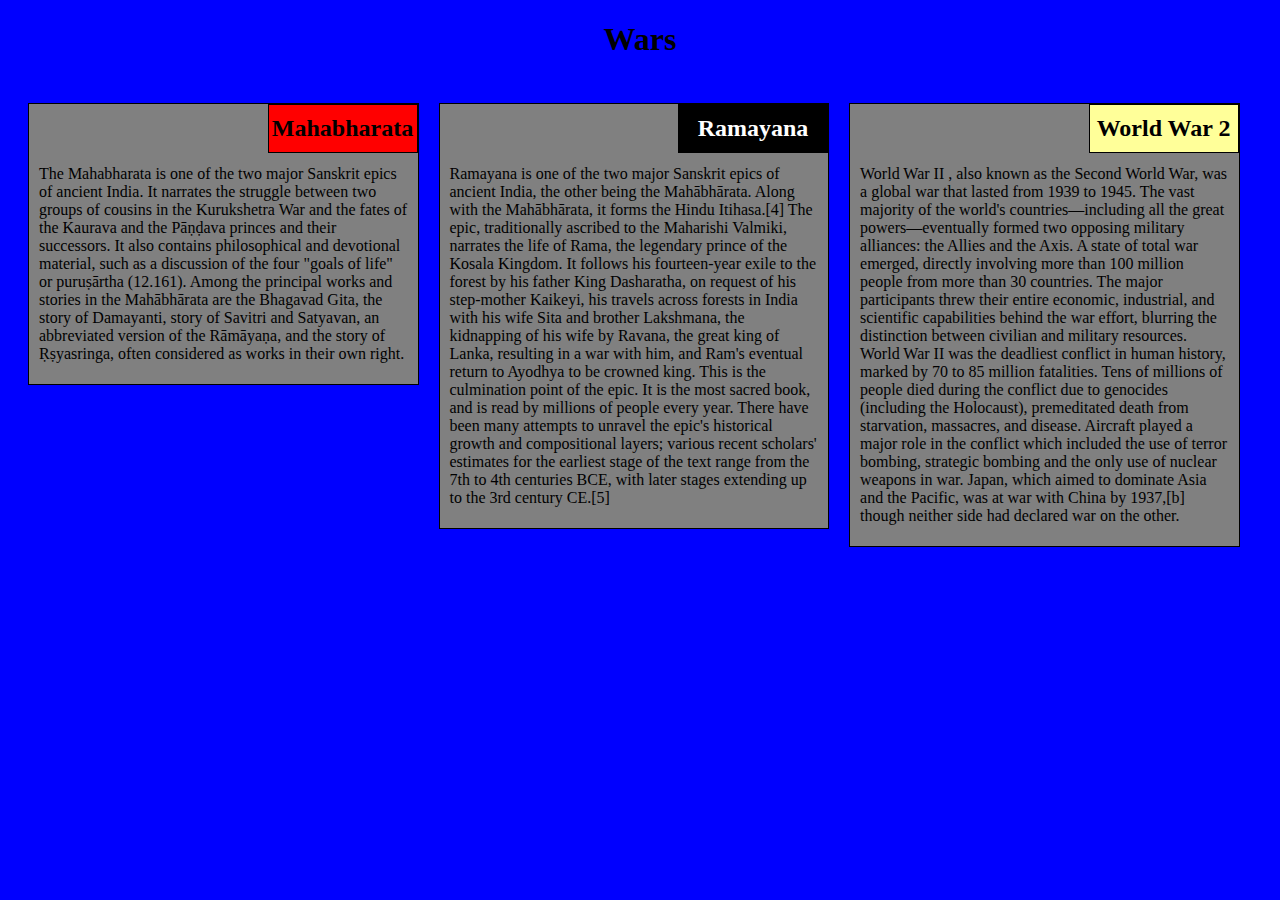
<file: module2/index.html>
<!doctype html>
<html>
  <head>
    <meta charset='utf-8'>
    <meta name='viewport' content='width=device-width, initial-scale=1'>
    <title>Module 2 Assignment</title>
    <link rel='stylesheet' type='text/css' href='css/style.css'>
  </head>
  <body style="background-color:blue;">
    <h1>Wars</h1>
    <div class='row'>
      <div class='col-lg-4 col-md-6 col-sm-12'>
        <div class='section'>
          <h2 id='mahabharat' class='title'>Mahabharata</h2>
          <p class='description'>
            The Mahabharata is one of the two major Sanskrit epics of ancient India. It narrates the struggle between two groups of cousins in the Kurukshetra War and the fates of the Kaurava and the Pāṇḍava princes and their successors.

It also contains philosophical and devotional material, such as a discussion of the four "goals of life" or puruṣārtha (12.161). Among the principal works and stories in the Mahābhārata are the Bhagavad Gita, the story of Damayanti, story of Savitri and Satyavan, an abbreviated version of the Rāmāyaṇa, and the story of Ṛṣyasringa, often considered as works in their own right.
          </p>
        </div>
      </div>
      <div class='col-lg-4 col-md-6 col-sm-12'>
        <div class='section'>
          <h2 id='ramayan' class='title'>Ramayana</h2>
          <p class='description'>
            Ramayana is one of the two major Sanskrit epics of ancient India, the other being the Mahābhārata. Along with the Mahābhārata, it forms the Hindu Itihasa.[4]

            The epic, traditionally ascribed to the Maharishi Valmiki, narrates the life of Rama, the legendary prince of the Kosala Kingdom. It follows his fourteen-year exile to the forest by his father King Dasharatha, on request of his step-mother Kaikeyi, his travels across forests in India with his wife Sita and brother Lakshmana, the kidnapping of his wife by Ravana, the great king of Lanka, resulting in a war with him, and Ram's eventual return to Ayodhya to be crowned king. This is the culmination point of the epic. It is the most sacred book, and is read by millions of people every year.
            
            There have been many attempts to unravel the epic's historical growth and compositional layers; various recent scholars' estimates for the earliest stage of the text range from the 7th to 4th centuries BCE, with later stages extending up to the 3rd century CE.[5]
          </p>
        </div>
      </div>
      <div class='col-lg-4 col-md-12 col-sm-12'>
        <div class='section'>
          <h2 id='worldwar' class='title'>World War 2</h2>
          <p class='description'>
            World War II , also known as the Second World War, was a global war that lasted from 1939 to 1945. The vast majority of the world's countries—including all the great powers—eventually formed two opposing military alliances: the Allies and the Axis. A state of total war emerged, directly involving more than 100 million people from more than 30 countries. The major participants threw their entire economic, industrial, and scientific capabilities behind the war effort, blurring the distinction between civilian and military resources. World War II was the deadliest conflict in human history, marked by 70 to 85 million fatalities. Tens of millions of people died during the conflict due to genocides (including the Holocaust), premeditated death from starvation, massacres, and disease. Aircraft played a major role in the conflict which included the use of terror bombing, strategic bombing and the only use of nuclear weapons in war.

            Japan, which aimed to dominate Asia and the Pacific, was at war with China by 1937,[b] though neither side had declared war on the other.
          </p>
        </div>
      </div>
  </body>
</html>
</file>
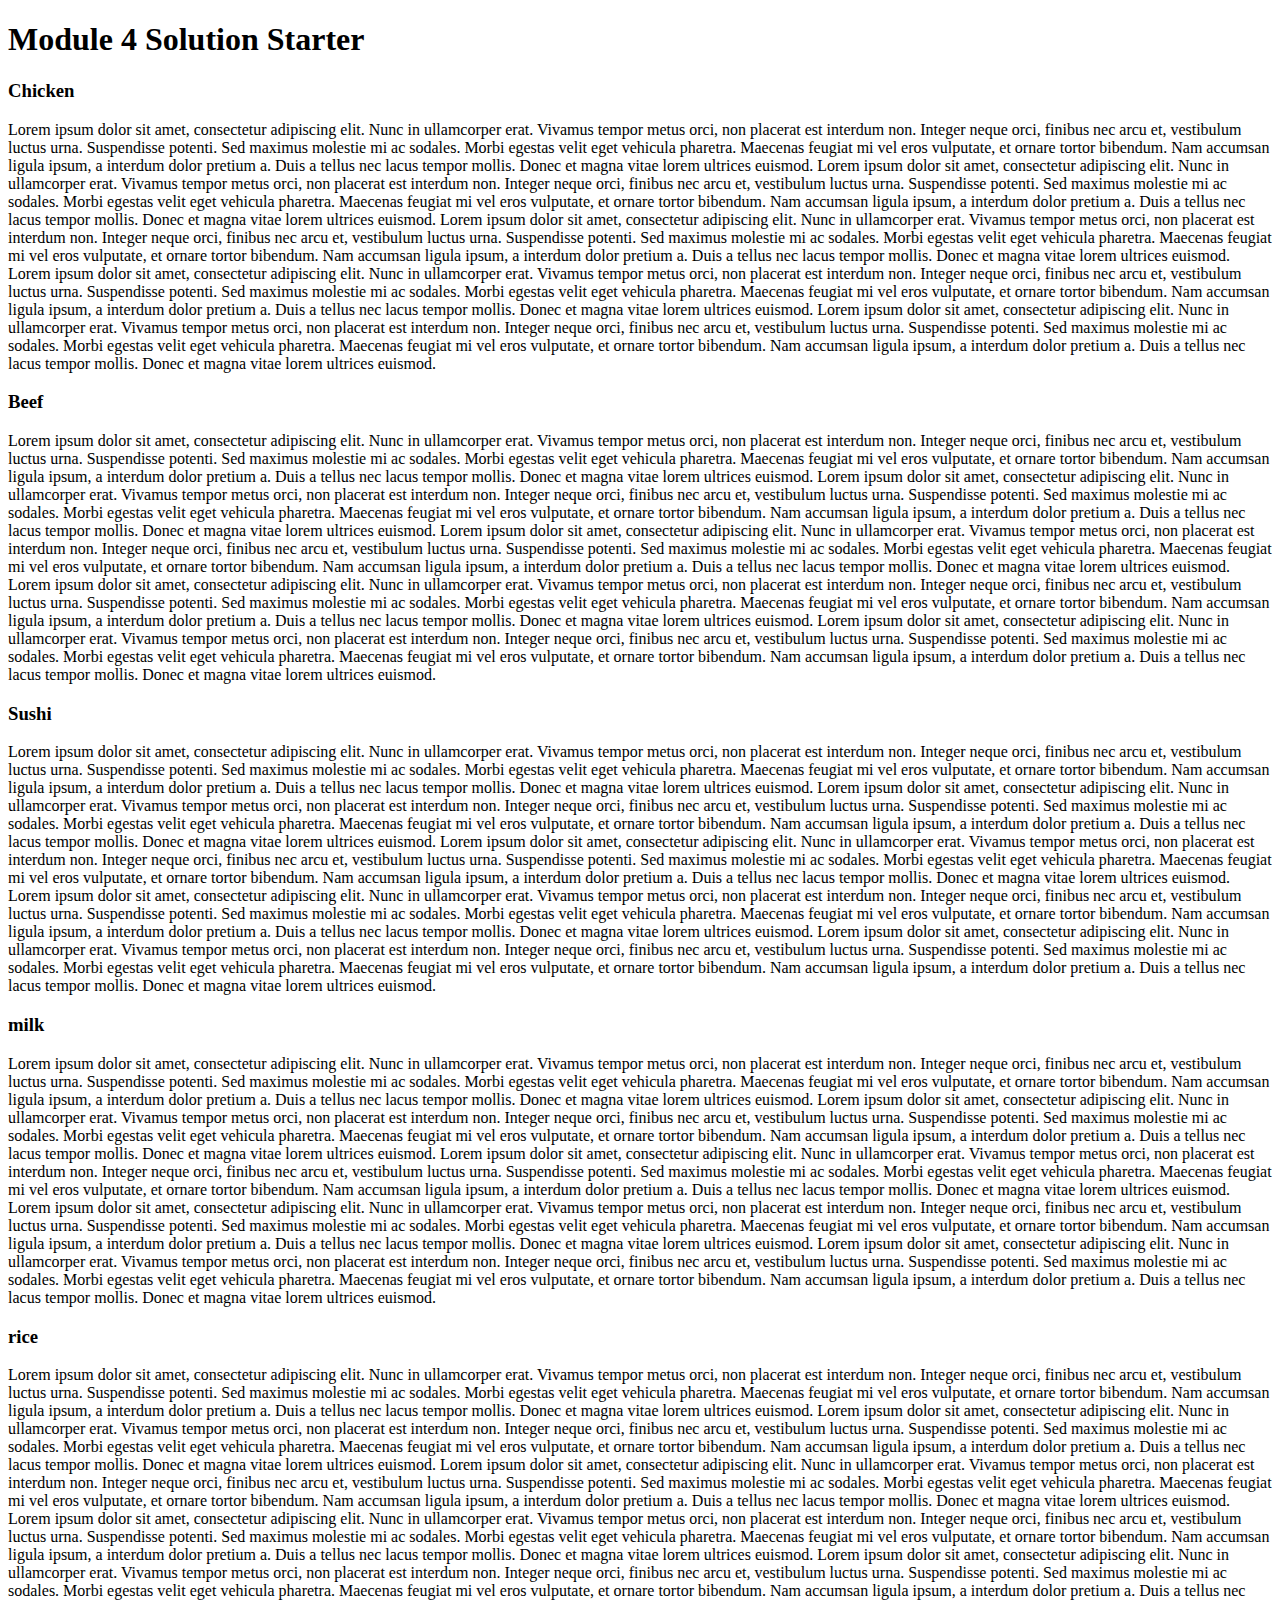
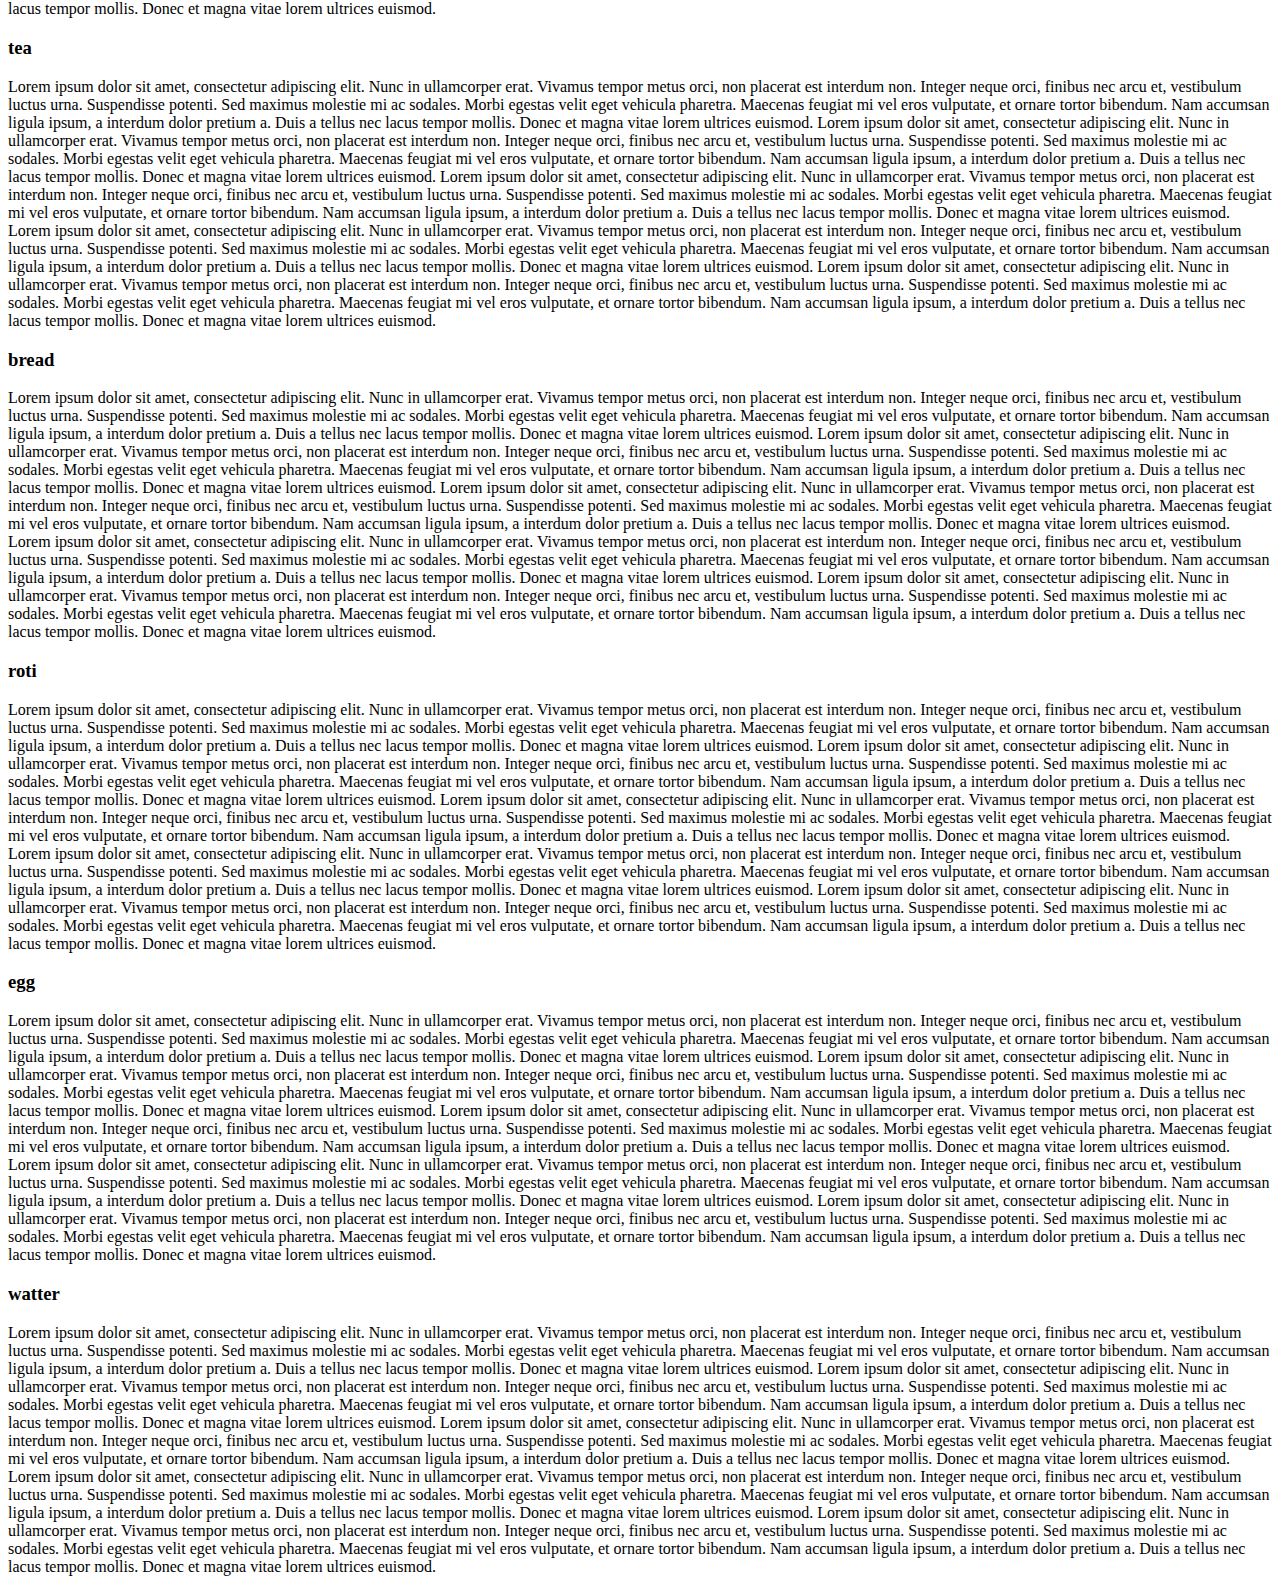
<file: module4/index.html>
<!DOCTYPE html>
<html>
<head>
  <meta charset="utf-8">
  <title>Module 4 Solution Starter</title>
  <script src="SpeakHello.js"></script>
  <script src="SpeakGoodBye.js"></script>
  <script src="script.js"></script>
</head>
<body>
  <h1>Module 4 Solution Starter</h1>
  <div class="container-fluid">
    <div class="row">
      <div class="col-xs-12">
        <div class="section">
          <h3 class="text-center" id="chicken">Chicken</h3>
          Lorem ipsum dolor sit amet, consectetur adipiscing elit. Nunc in ullamcorper erat. Vivamus tempor metus orci, non placerat est interdum non. Integer neque orci, finibus nec arcu et, vestibulum luctus urna. Suspendisse potenti. Sed maximus molestie mi ac sodales. Morbi egestas velit eget vehicula pharetra. Maecenas feugiat mi vel eros vulputate, et ornare tortor bibendum. Nam accumsan ligula ipsum, a interdum dolor pretium a. Duis a tellus nec lacus tempor mollis. Donec et magna vitae lorem ultrices euismod.
          Lorem ipsum dolor sit amet, consectetur adipiscing elit. Nunc in ullamcorper erat. Vivamus tempor metus orci, non placerat est interdum non. Integer neque orci, finibus nec arcu et, vestibulum luctus urna. Suspendisse potenti. Sed maximus molestie mi ac sodales. Morbi egestas velit eget vehicula pharetra. Maecenas feugiat mi vel eros vulputate, et ornare tortor bibendum. Nam accumsan ligula ipsum, a interdum dolor pretium a. Duis a tellus nec lacus tempor mollis. Donec et magna vitae lorem ultrices euismod.
          Lorem ipsum dolor sit amet, consectetur adipiscing elit. Nunc in ullamcorper erat. Vivamus tempor metus orci, non placerat est interdum non. Integer neque orci, finibus nec arcu et, vestibulum luctus urna. Suspendisse potenti. Sed maximus molestie mi ac sodales. Morbi egestas velit eget vehicula pharetra. Maecenas feugiat mi vel eros vulputate, et ornare tortor bibendum. Nam accumsan ligula ipsum, a interdum dolor pretium a. Duis a tellus nec lacus tempor mollis. Donec et magna vitae lorem ultrices euismod.
          Lorem ipsum dolor sit amet, consectetur adipiscing elit. Nunc in ullamcorper erat. Vivamus tempor metus orci, non placerat est interdum non. Integer neque orci, finibus nec arcu et, vestibulum luctus urna. Suspendisse potenti. Sed maximus molestie mi ac sodales. Morbi egestas velit eget vehicula pharetra. Maecenas feugiat mi vel eros vulputate, et ornare tortor bibendum. Nam accumsan ligula ipsum, a interdum dolor pretium a. Duis a tellus nec lacus tempor mollis. Donec et magna vitae lorem ultrices euismod.
          Lorem ipsum dolor sit amet, consectetur adipiscing elit. Nunc in ullamcorper erat. Vivamus tempor metus orci, non placerat est interdum non. Integer neque orci, finibus nec arcu et, vestibulum luctus urna. Suspendisse potenti. Sed maximus molestie mi ac sodales. Morbi egestas velit eget vehicula pharetra. Maecenas feugiat mi vel eros vulputate, et ornare tortor bibendum. Nam accumsan ligula ipsum, a interdum dolor pretium a. Duis a tellus nec lacus tempor mollis. Donec et magna vitae lorem ultrices euismod.
        </div>
      </div>
      <div class="col-xs-12">
        <div class="section">
          <h3 class="text-center" id="beef">Beef</h3>
          Lorem ipsum dolor sit amet, consectetur adipiscing elit. Nunc in ullamcorper erat. Vivamus tempor metus orci, non placerat est interdum non. Integer neque orci, finibus nec arcu et, vestibulum luctus urna. Suspendisse potenti. Sed maximus molestie mi ac sodales. Morbi egestas velit eget vehicula pharetra. Maecenas feugiat mi vel eros vulputate, et ornare tortor bibendum. Nam accumsan ligula ipsum, a interdum dolor pretium a. Duis a tellus nec lacus tempor mollis. Donec et magna vitae lorem ultrices euismod.
          Lorem ipsum dolor sit amet, consectetur adipiscing elit. Nunc in ullamcorper erat. Vivamus tempor metus orci, non placerat est interdum non. Integer neque orci, finibus nec arcu et, vestibulum luctus urna. Suspendisse potenti. Sed maximus molestie mi ac sodales. Morbi egestas velit eget vehicula pharetra. Maecenas feugiat mi vel eros vulputate, et ornare tortor bibendum. Nam accumsan ligula ipsum, a interdum dolor pretium a. Duis a tellus nec lacus tempor mollis. Donec et magna vitae lorem ultrices euismod.
          Lorem ipsum dolor sit amet, consectetur adipiscing elit. Nunc in ullamcorper erat. Vivamus tempor metus orci, non placerat est interdum non. Integer neque orci, finibus nec arcu et, vestibulum luctus urna. Suspendisse potenti. Sed maximus molestie mi ac sodales. Morbi egestas velit eget vehicula pharetra. Maecenas feugiat mi vel eros vulputate, et ornare tortor bibendum. Nam accumsan ligula ipsum, a interdum dolor pretium a. Duis a tellus nec lacus tempor mollis. Donec et magna vitae lorem ultrices euismod.
          Lorem ipsum dolor sit amet, consectetur adipiscing elit. Nunc in ullamcorper erat. Vivamus tempor metus orci, non placerat est interdum non. Integer neque orci, finibus nec arcu et, vestibulum luctus urna. Suspendisse potenti. Sed maximus molestie mi ac sodales. Morbi egestas velit eget vehicula pharetra. Maecenas feugiat mi vel eros vulputate, et ornare tortor bibendum. Nam accumsan ligula ipsum, a interdum dolor pretium a. Duis a tellus nec lacus tempor mollis. Donec et magna vitae lorem ultrices euismod.
          Lorem ipsum dolor sit amet, consectetur adipiscing elit. Nunc in ullamcorper erat. Vivamus tempor metus orci, non placerat est interdum non. Integer neque orci, finibus nec arcu et, vestibulum luctus urna. Suspendisse potenti. Sed maximus molestie mi ac sodales. Morbi egestas velit eget vehicula pharetra. Maecenas feugiat mi vel eros vulputate, et ornare tortor bibendum. Nam accumsan ligula ipsum, a interdum dolor pretium a. Duis a tellus nec lacus tempor mollis. Donec et magna vitae lorem ultrices euismod.
        </div>
      </div>
      <div class="col-xs-12">
        <div class="section">
          <h3 class="text-center" id="sushi">Sushi</h3>
          Lorem ipsum dolor sit amet, consectetur adipiscing elit. Nunc in ullamcorper erat. Vivamus tempor metus orci, non placerat est interdum non. Integer neque orci, finibus nec arcu et, vestibulum luctus urna. Suspendisse potenti. Sed maximus molestie mi ac sodales. Morbi egestas velit eget vehicula pharetra. Maecenas feugiat mi vel eros vulputate, et ornare tortor bibendum. Nam accumsan ligula ipsum, a interdum dolor pretium a. Duis a tellus nec lacus tempor mollis. Donec et magna vitae lorem ultrices euismod.
          Lorem ipsum dolor sit amet, consectetur adipiscing elit. Nunc in ullamcorper erat. Vivamus tempor metus orci, non placerat est interdum non. Integer neque orci, finibus nec arcu et, vestibulum luctus urna. Suspendisse potenti. Sed maximus molestie mi ac sodales. Morbi egestas velit eget vehicula pharetra. Maecenas feugiat mi vel eros vulputate, et ornare tortor bibendum. Nam accumsan ligula ipsum, a interdum dolor pretium a. Duis a tellus nec lacus tempor mollis. Donec et magna vitae lorem ultrices euismod.
          Lorem ipsum dolor sit amet, consectetur adipiscing elit. Nunc in ullamcorper erat. Vivamus tempor metus orci, non placerat est interdum non. Integer neque orci, finibus nec arcu et, vestibulum luctus urna. Suspendisse potenti. Sed maximus molestie mi ac sodales. Morbi egestas velit eget vehicula pharetra. Maecenas feugiat mi vel eros vulputate, et ornare tortor bibendum. Nam accumsan ligula ipsum, a interdum dolor pretium a. Duis a tellus nec lacus tempor mollis. Donec et magna vitae lorem ultrices euismod.
          Lorem ipsum dolor sit amet, consectetur adipiscing elit. Nunc in ullamcorper erat. Vivamus tempor metus orci, non placerat est interdum non. Integer neque orci, finibus nec arcu et, vestibulum luctus urna. Suspendisse potenti. Sed maximus molestie mi ac sodales. Morbi egestas velit eget vehicula pharetra. Maecenas feugiat mi vel eros vulputate, et ornare tortor bibendum. Nam accumsan ligula ipsum, a interdum dolor pretium a. Duis a tellus nec lacus tempor mollis. Donec et magna vitae lorem ultrices euismod.
          Lorem ipsum dolor sit amet, consectetur adipiscing elit. Nunc in ullamcorper erat. Vivamus tempor metus orci, non placerat est interdum non. Integer neque orci, finibus nec arcu et, vestibulum luctus urna. Suspendisse potenti. Sed maximus molestie mi ac sodales. Morbi egestas velit eget vehicula pharetra. Maecenas feugiat mi vel eros vulputate, et ornare tortor bibendum. Nam accumsan ligula ipsum, a interdum dolor pretium a. Duis a tellus nec lacus tempor mollis. Donec et magna vitae lorem ultrices euismod.
        </div>
      </div>
    </div>
  </div>
  <div class="col-xs-12">
    <div class="section">
      <h3 class="text-center" id="beef">milk</h3>
      Lorem ipsum dolor sit amet, consectetur adipiscing elit. Nunc in ullamcorper erat. Vivamus tempor metus orci, non placerat est interdum non. Integer neque orci, finibus nec arcu et, vestibulum luctus urna. Suspendisse potenti. Sed maximus molestie mi ac sodales. Morbi egestas velit eget vehicula pharetra. Maecenas feugiat mi vel eros vulputate, et ornare tortor bibendum. Nam accumsan ligula ipsum, a interdum dolor pretium a. Duis a tellus nec lacus tempor mollis. Donec et magna vitae lorem ultrices euismod.
      Lorem ipsum dolor sit amet, consectetur adipiscing elit. Nunc in ullamcorper erat. Vivamus tempor metus orci, non placerat est interdum non. Integer neque orci, finibus nec arcu et, vestibulum luctus urna. Suspendisse potenti. Sed maximus molestie mi ac sodales. Morbi egestas velit eget vehicula pharetra. Maecenas feugiat mi vel eros vulputate, et ornare tortor bibendum. Nam accumsan ligula ipsum, a interdum dolor pretium a. Duis a tellus nec lacus tempor mollis. Donec et magna vitae lorem ultrices euismod.
      Lorem ipsum dolor sit amet, consectetur adipiscing elit. Nunc in ullamcorper erat. Vivamus tempor metus orci, non placerat est interdum non. Integer neque orci, finibus nec arcu et, vestibulum luctus urna. Suspendisse potenti. Sed maximus molestie mi ac sodales. Morbi egestas velit eget vehicula pharetra. Maecenas feugiat mi vel eros vulputate, et ornare tortor bibendum. Nam accumsan ligula ipsum, a interdum dolor pretium a. Duis a tellus nec lacus tempor mollis. Donec et magna vitae lorem ultrices euismod.
      Lorem ipsum dolor sit amet, consectetur adipiscing elit. Nunc in ullamcorper erat. Vivamus tempor metus orci, non placerat est interdum non. Integer neque orci, finibus nec arcu et, vestibulum luctus urna. Suspendisse potenti. Sed maximus molestie mi ac sodales. Morbi egestas velit eget vehicula pharetra. Maecenas feugiat mi vel eros vulputate, et ornare tortor bibendum. Nam accumsan ligula ipsum, a interdum dolor pretium a. Duis a tellus nec lacus tempor mollis. Donec et magna vitae lorem ultrices euismod.
      Lorem ipsum dolor sit amet, consectetur adipiscing elit. Nunc in ullamcorper erat. Vivamus tempor metus orci, non placerat est interdum non. Integer neque orci, finibus nec arcu et, vestibulum luctus urna. Suspendisse potenti. Sed maximus molestie mi ac sodales. Morbi egestas velit eget vehicula pharetra. Maecenas feugiat mi vel eros vulputate, et ornare tortor bibendum. Nam accumsan ligula ipsum, a interdum dolor pretium a. Duis a tellus nec lacus tempor mollis. Donec et magna vitae lorem ultrices euismod.
    </div>
  </div>
  <div class="col-xs-12">
    <div class="section">
      <h3 class="text-center" id="beef">rice</h3>
      Lorem ipsum dolor sit amet, consectetur adipiscing elit. Nunc in ullamcorper erat. Vivamus tempor metus orci, non placerat est interdum non. Integer neque orci, finibus nec arcu et, vestibulum luctus urna. Suspendisse potenti. Sed maximus molestie mi ac sodales. Morbi egestas velit eget vehicula pharetra. Maecenas feugiat mi vel eros vulputate, et ornare tortor bibendum. Nam accumsan ligula ipsum, a interdum dolor pretium a. Duis a tellus nec lacus tempor mollis. Donec et magna vitae lorem ultrices euismod.
      Lorem ipsum dolor sit amet, consectetur adipiscing elit. Nunc in ullamcorper erat. Vivamus tempor metus orci, non placerat est interdum non. Integer neque orci, finibus nec arcu et, vestibulum luctus urna. Suspendisse potenti. Sed maximus molestie mi ac sodales. Morbi egestas velit eget vehicula pharetra. Maecenas feugiat mi vel eros vulputate, et ornare tortor bibendum. Nam accumsan ligula ipsum, a interdum dolor pretium a. Duis a tellus nec lacus tempor mollis. Donec et magna vitae lorem ultrices euismod.
      Lorem ipsum dolor sit amet, consectetur adipiscing elit. Nunc in ullamcorper erat. Vivamus tempor metus orci, non placerat est interdum non. Integer neque orci, finibus nec arcu et, vestibulum luctus urna. Suspendisse potenti. Sed maximus molestie mi ac sodales. Morbi egestas velit eget vehicula pharetra. Maecenas feugiat mi vel eros vulputate, et ornare tortor bibendum. Nam accumsan ligula ipsum, a interdum dolor pretium a. Duis a tellus nec lacus tempor mollis. Donec et magna vitae lorem ultrices euismod.
      Lorem ipsum dolor sit amet, consectetur adipiscing elit. Nunc in ullamcorper erat. Vivamus tempor metus orci, non placerat est interdum non. Integer neque orci, finibus nec arcu et, vestibulum luctus urna. Suspendisse potenti. Sed maximus molestie mi ac sodales. Morbi egestas velit eget vehicula pharetra. Maecenas feugiat mi vel eros vulputate, et ornare tortor bibendum. Nam accumsan ligula ipsum, a interdum dolor pretium a. Duis a tellus nec lacus tempor mollis. Donec et magna vitae lorem ultrices euismod.
      Lorem ipsum dolor sit amet, consectetur adipiscing elit. Nunc in ullamcorper erat. Vivamus tempor metus orci, non placerat est interdum non. Integer neque orci, finibus nec arcu et, vestibulum luctus urna. Suspendisse potenti. Sed maximus molestie mi ac sodales. Morbi egestas velit eget vehicula pharetra. Maecenas feugiat mi vel eros vulputate, et ornare tortor bibendum. Nam accumsan ligula ipsum, a interdum dolor pretium a. Duis a tellus nec lacus tempor mollis. Donec et magna vitae lorem ultrices euismod.
    </div>
  </div>
  <div class="col-xs-12">
    <div class="section">
      <h3 class="text-center" id="beef">tea</h3>
      Lorem ipsum dolor sit amet, consectetur adipiscing elit. Nunc in ullamcorper erat. Vivamus tempor metus orci, non placerat est interdum non. Integer neque orci, finibus nec arcu et, vestibulum luctus urna. Suspendisse potenti. Sed maximus molestie mi ac sodales. Morbi egestas velit eget vehicula pharetra. Maecenas feugiat mi vel eros vulputate, et ornare tortor bibendum. Nam accumsan ligula ipsum, a interdum dolor pretium a. Duis a tellus nec lacus tempor mollis. Donec et magna vitae lorem ultrices euismod.
      Lorem ipsum dolor sit amet, consectetur adipiscing elit. Nunc in ullamcorper erat. Vivamus tempor metus orci, non placerat est interdum non. Integer neque orci, finibus nec arcu et, vestibulum luctus urna. Suspendisse potenti. Sed maximus molestie mi ac sodales. Morbi egestas velit eget vehicula pharetra. Maecenas feugiat mi vel eros vulputate, et ornare tortor bibendum. Nam accumsan ligula ipsum, a interdum dolor pretium a. Duis a tellus nec lacus tempor mollis. Donec et magna vitae lorem ultrices euismod.
      Lorem ipsum dolor sit amet, consectetur adipiscing elit. Nunc in ullamcorper erat. Vivamus tempor metus orci, non placerat est interdum non. Integer neque orci, finibus nec arcu et, vestibulum luctus urna. Suspendisse potenti. Sed maximus molestie mi ac sodales. Morbi egestas velit eget vehicula pharetra. Maecenas feugiat mi vel eros vulputate, et ornare tortor bibendum. Nam accumsan ligula ipsum, a interdum dolor pretium a. Duis a tellus nec lacus tempor mollis. Donec et magna vitae lorem ultrices euismod.
      Lorem ipsum dolor sit amet, consectetur adipiscing elit. Nunc in ullamcorper erat. Vivamus tempor metus orci, non placerat est interdum non. Integer neque orci, finibus nec arcu et, vestibulum luctus urna. Suspendisse potenti. Sed maximus molestie mi ac sodales. Morbi egestas velit eget vehicula pharetra. Maecenas feugiat mi vel eros vulputate, et ornare tortor bibendum. Nam accumsan ligula ipsum, a interdum dolor pretium a. Duis a tellus nec lacus tempor mollis. Donec et magna vitae lorem ultrices euismod.
      Lorem ipsum dolor sit amet, consectetur adipiscing elit. Nunc in ullamcorper erat. Vivamus tempor metus orci, non placerat est interdum non. Integer neque orci, finibus nec arcu et, vestibulum luctus urna. Suspendisse potenti. Sed maximus molestie mi ac sodales. Morbi egestas velit eget vehicula pharetra. Maecenas feugiat mi vel eros vulputate, et ornare tortor bibendum. Nam accumsan ligula ipsum, a interdum dolor pretium a. Duis a tellus nec lacus tempor mollis. Donec et magna vitae lorem ultrices euismod.
    </div>
  </div>
  <div class="col-xs-12">
    <div class="section">
      <h3 class="text-center" id="beef">bread</h3>
      Lorem ipsum dolor sit amet, consectetur adipiscing elit. Nunc in ullamcorper erat. Vivamus tempor metus orci, non placerat est interdum non. Integer neque orci, finibus nec arcu et, vestibulum luctus urna. Suspendisse potenti. Sed maximus molestie mi ac sodales. Morbi egestas velit eget vehicula pharetra. Maecenas feugiat mi vel eros vulputate, et ornare tortor bibendum. Nam accumsan ligula ipsum, a interdum dolor pretium a. Duis a tellus nec lacus tempor mollis. Donec et magna vitae lorem ultrices euismod.
      Lorem ipsum dolor sit amet, consectetur adipiscing elit. Nunc in ullamcorper erat. Vivamus tempor metus orci, non placerat est interdum non. Integer neque orci, finibus nec arcu et, vestibulum luctus urna. Suspendisse potenti. Sed maximus molestie mi ac sodales. Morbi egestas velit eget vehicula pharetra. Maecenas feugiat mi vel eros vulputate, et ornare tortor bibendum. Nam accumsan ligula ipsum, a interdum dolor pretium a. Duis a tellus nec lacus tempor mollis. Donec et magna vitae lorem ultrices euismod.
      Lorem ipsum dolor sit amet, consectetur adipiscing elit. Nunc in ullamcorper erat. Vivamus tempor metus orci, non placerat est interdum non. Integer neque orci, finibus nec arcu et, vestibulum luctus urna. Suspendisse potenti. Sed maximus molestie mi ac sodales. Morbi egestas velit eget vehicula pharetra. Maecenas feugiat mi vel eros vulputate, et ornare tortor bibendum. Nam accumsan ligula ipsum, a interdum dolor pretium a. Duis a tellus nec lacus tempor mollis. Donec et magna vitae lorem ultrices euismod.
      Lorem ipsum dolor sit amet, consectetur adipiscing elit. Nunc in ullamcorper erat. Vivamus tempor metus orci, non placerat est interdum non. Integer neque orci, finibus nec arcu et, vestibulum luctus urna. Suspendisse potenti. Sed maximus molestie mi ac sodales. Morbi egestas velit eget vehicula pharetra. Maecenas feugiat mi vel eros vulputate, et ornare tortor bibendum. Nam accumsan ligula ipsum, a interdum dolor pretium a. Duis a tellus nec lacus tempor mollis. Donec et magna vitae lorem ultrices euismod.
      Lorem ipsum dolor sit amet, consectetur adipiscing elit. Nunc in ullamcorper erat. Vivamus tempor metus orci, non placerat est interdum non. Integer neque orci, finibus nec arcu et, vestibulum luctus urna. Suspendisse potenti. Sed maximus molestie mi ac sodales. Morbi egestas velit eget vehicula pharetra. Maecenas feugiat mi vel eros vulputate, et ornare tortor bibendum. Nam accumsan ligula ipsum, a interdum dolor pretium a. Duis a tellus nec lacus tempor mollis. Donec et magna vitae lorem ultrices euismod.
    </div>
  </div>
  <div class="col-xs-12">
    <div class="section">
      <h3 class="text-center" id="beef">roti</h3>
      Lorem ipsum dolor sit amet, consectetur adipiscing elit. Nunc in ullamcorper erat. Vivamus tempor metus orci, non placerat est interdum non. Integer neque orci, finibus nec arcu et, vestibulum luctus urna. Suspendisse potenti. Sed maximus molestie mi ac sodales. Morbi egestas velit eget vehicula pharetra. Maecenas feugiat mi vel eros vulputate, et ornare tortor bibendum. Nam accumsan ligula ipsum, a interdum dolor pretium a. Duis a tellus nec lacus tempor mollis. Donec et magna vitae lorem ultrices euismod.
      Lorem ipsum dolor sit amet, consectetur adipiscing elit. Nunc in ullamcorper erat. Vivamus tempor metus orci, non placerat est interdum non. Integer neque orci, finibus nec arcu et, vestibulum luctus urna. Suspendisse potenti. Sed maximus molestie mi ac sodales. Morbi egestas velit eget vehicula pharetra. Maecenas feugiat mi vel eros vulputate, et ornare tortor bibendum. Nam accumsan ligula ipsum, a interdum dolor pretium a. Duis a tellus nec lacus tempor mollis. Donec et magna vitae lorem ultrices euismod.
      Lorem ipsum dolor sit amet, consectetur adipiscing elit. Nunc in ullamcorper erat. Vivamus tempor metus orci, non placerat est interdum non. Integer neque orci, finibus nec arcu et, vestibulum luctus urna. Suspendisse potenti. Sed maximus molestie mi ac sodales. Morbi egestas velit eget vehicula pharetra. Maecenas feugiat mi vel eros vulputate, et ornare tortor bibendum. Nam accumsan ligula ipsum, a interdum dolor pretium a. Duis a tellus nec lacus tempor mollis. Donec et magna vitae lorem ultrices euismod.
      Lorem ipsum dolor sit amet, consectetur adipiscing elit. Nunc in ullamcorper erat. Vivamus tempor metus orci, non placerat est interdum non. Integer neque orci, finibus nec arcu et, vestibulum luctus urna. Suspendisse potenti. Sed maximus molestie mi ac sodales. Morbi egestas velit eget vehicula pharetra. Maecenas feugiat mi vel eros vulputate, et ornare tortor bibendum. Nam accumsan ligula ipsum, a interdum dolor pretium a. Duis a tellus nec lacus tempor mollis. Donec et magna vitae lorem ultrices euismod.
      Lorem ipsum dolor sit amet, consectetur adipiscing elit. Nunc in ullamcorper erat. Vivamus tempor metus orci, non placerat est interdum non. Integer neque orci, finibus nec arcu et, vestibulum luctus urna. Suspendisse potenti. Sed maximus molestie mi ac sodales. Morbi egestas velit eget vehicula pharetra. Maecenas feugiat mi vel eros vulputate, et ornare tortor bibendum. Nam accumsan ligula ipsum, a interdum dolor pretium a. Duis a tellus nec lacus tempor mollis. Donec et magna vitae lorem ultrices euismod.
    </div>
  </div>
  <div class="col-xs-12">
    <div class="section">
      <h3 class="text-center" id="beef">egg</h3>
      Lorem ipsum dolor sit amet, consectetur adipiscing elit. Nunc in ullamcorper erat. Vivamus tempor metus orci, non placerat est interdum non. Integer neque orci, finibus nec arcu et, vestibulum luctus urna. Suspendisse potenti. Sed maximus molestie mi ac sodales. Morbi egestas velit eget vehicula pharetra. Maecenas feugiat mi vel eros vulputate, et ornare tortor bibendum. Nam accumsan ligula ipsum, a interdum dolor pretium a. Duis a tellus nec lacus tempor mollis. Donec et magna vitae lorem ultrices euismod.
      Lorem ipsum dolor sit amet, consectetur adipiscing elit. Nunc in ullamcorper erat. Vivamus tempor metus orci, non placerat est interdum non. Integer neque orci, finibus nec arcu et, vestibulum luctus urna. Suspendisse potenti. Sed maximus molestie mi ac sodales. Morbi egestas velit eget vehicula pharetra. Maecenas feugiat mi vel eros vulputate, et ornare tortor bibendum. Nam accumsan ligula ipsum, a interdum dolor pretium a. Duis a tellus nec lacus tempor mollis. Donec et magna vitae lorem ultrices euismod.
      Lorem ipsum dolor sit amet, consectetur adipiscing elit. Nunc in ullamcorper erat. Vivamus tempor metus orci, non placerat est interdum non. Integer neque orci, finibus nec arcu et, vestibulum luctus urna. Suspendisse potenti. Sed maximus molestie mi ac sodales. Morbi egestas velit eget vehicula pharetra. Maecenas feugiat mi vel eros vulputate, et ornare tortor bibendum. Nam accumsan ligula ipsum, a interdum dolor pretium a. Duis a tellus nec lacus tempor mollis. Donec et magna vitae lorem ultrices euismod.
      Lorem ipsum dolor sit amet, consectetur adipiscing elit. Nunc in ullamcorper erat. Vivamus tempor metus orci, non placerat est interdum non. Integer neque orci, finibus nec arcu et, vestibulum luctus urna. Suspendisse potenti. Sed maximus molestie mi ac sodales. Morbi egestas velit eget vehicula pharetra. Maecenas feugiat mi vel eros vulputate, et ornare tortor bibendum. Nam accumsan ligula ipsum, a interdum dolor pretium a. Duis a tellus nec lacus tempor mollis. Donec et magna vitae lorem ultrices euismod.
      Lorem ipsum dolor sit amet, consectetur adipiscing elit. Nunc in ullamcorper erat. Vivamus tempor metus orci, non placerat est interdum non. Integer neque orci, finibus nec arcu et, vestibulum luctus urna. Suspendisse potenti. Sed maximus molestie mi ac sodales. Morbi egestas velit eget vehicula pharetra. Maecenas feugiat mi vel eros vulputate, et ornare tortor bibendum. Nam accumsan ligula ipsum, a interdum dolor pretium a. Duis a tellus nec lacus tempor mollis. Donec et magna vitae lorem ultrices euismod.
    </div>
  </div>
  <div class="col-xs-12">
    <div class="section">
      <h3 class="text-center" id="beef">watter</h3>
      Lorem ipsum dolor sit amet, consectetur adipiscing elit. Nunc in ullamcorper erat. Vivamus tempor metus orci, non placerat est interdum non. Integer neque orci, finibus nec arcu et, vestibulum luctus urna. Suspendisse potenti. Sed maximus molestie mi ac sodales. Morbi egestas velit eget vehicula pharetra. Maecenas feugiat mi vel eros vulputate, et ornare tortor bibendum. Nam accumsan ligula ipsum, a interdum dolor pretium a. Duis a tellus nec lacus tempor mollis. Donec et magna vitae lorem ultrices euismod.
      Lorem ipsum dolor sit amet, consectetur adipiscing elit. Nunc in ullamcorper erat. Vivamus tempor metus orci, non placerat est interdum non. Integer neque orci, finibus nec arcu et, vestibulum luctus urna. Suspendisse potenti. Sed maximus molestie mi ac sodales. Morbi egestas velit eget vehicula pharetra. Maecenas feugiat mi vel eros vulputate, et ornare tortor bibendum. Nam accumsan ligula ipsum, a interdum dolor pretium a. Duis a tellus nec lacus tempor mollis. Donec et magna vitae lorem ultrices euismod.
      Lorem ipsum dolor sit amet, consectetur adipiscing elit. Nunc in ullamcorper erat. Vivamus tempor metus orci, non placerat est interdum non. Integer neque orci, finibus nec arcu et, vestibulum luctus urna. Suspendisse potenti. Sed maximus molestie mi ac sodales. Morbi egestas velit eget vehicula pharetra. Maecenas feugiat mi vel eros vulputate, et ornare tortor bibendum. Nam accumsan ligula ipsum, a interdum dolor pretium a. Duis a tellus nec lacus tempor mollis. Donec et magna vitae lorem ultrices euismod.
      Lorem ipsum dolor sit amet, consectetur adipiscing elit. Nunc in ullamcorper erat. Vivamus tempor metus orci, non placerat est interdum non. Integer neque orci, finibus nec arcu et, vestibulum luctus urna. Suspendisse potenti. Sed maximus molestie mi ac sodales. Morbi egestas velit eget vehicula pharetra. Maecenas feugiat mi vel eros vulputate, et ornare tortor bibendum. Nam accumsan ligula ipsum, a interdum dolor pretium a. Duis a tellus nec lacus tempor mollis. Donec et magna vitae lorem ultrices euismod.
      Lorem ipsum dolor sit amet, consectetur adipiscing elit. Nunc in ullamcorper erat. Vivamus tempor metus orci, non placerat est interdum non. Integer neque orci, finibus nec arcu et, vestibulum luctus urna. Suspendisse potenti. Sed maximus molestie mi ac sodales. Morbi egestas velit eget vehicula pharetra. Maecenas feugiat mi vel eros vulputate, et ornare tortor bibendum. Nam accumsan ligula ipsum, a interdum dolor pretium a. Duis a tellus nec lacus tempor mollis. Donec et magna vitae lorem ultrices euismod.
    </div>
  </div>

</body>
</html>
</file>
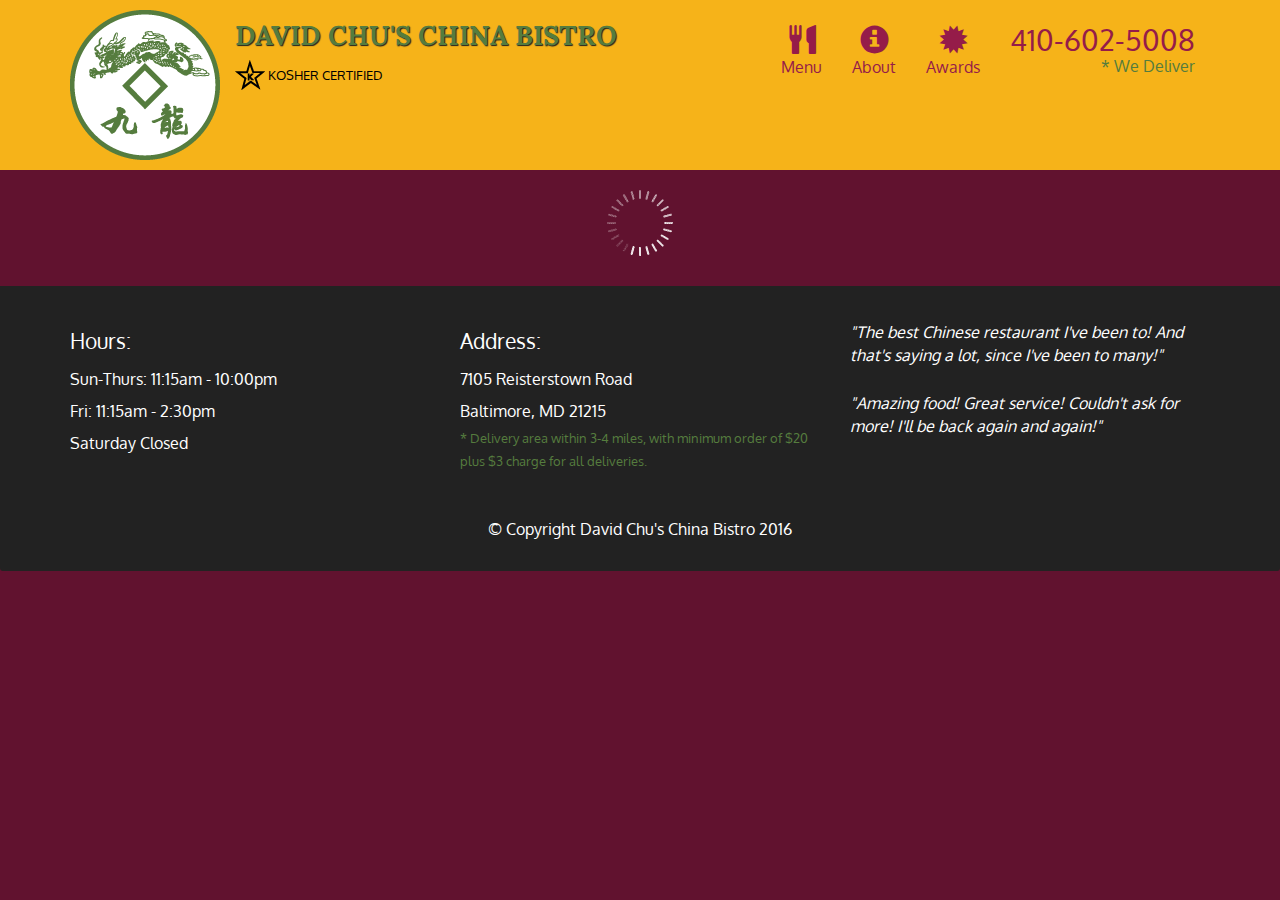
<file: module5/index.html>
<!doctype html>
<html lang="en">
  <head>
    <meta charset="utf-8">
    <meta http-equiv="X-UA-Compatible" content="IE=edge">
    <meta name="viewport" content="width=device-width, initial-scale=1">
    <title>David Chu's China Bistro</title>
    <link rel="stylesheet" href="css/bootstrap.min.css">
    <link rel="stylesheet" href="css/styles.css">
    <link href='https://fonts.googleapis.com/css?family=Oxygen:400,300,700' rel='stylesheet' type='text/css'>
    <link href='https://fonts.googleapis.com/css?family=Lora' rel='stylesheet' type='text/css'>
  </head>
<body>
  <header>
    <nav id="header-nav" class="navbar navbar-default">
      <div class="container">
        <div class="navbar-header">
          <a href="index.html" class="pull-left visible-md visible-lg">
            <div id="logo-img" alt="Logo image"></div>
          </a>

          <div class="navbar-brand">
            <a href="index.html"><h1>David Chu's China Bistro</h1></a>
            <p>
              <img src="images/star-k-logo.png" alt="Kosher certification">
              <span>Kosher Certified</span>
            </p>
          </div>

          <button id="navbarToggle" type="button" class="navbar-toggle collapsed" data-toggle="collapse" data-target="#collapsable-nav" aria-expanded="false">
            <span class="sr-only">Toggle navigation</span>
            <span class="icon-bar"></span>
            <span class="icon-bar"></span>
            <span class="icon-bar"></span>
          </button>
        </div>
        
        <div id="collapsable-nav" class="collapse navbar-collapse">
           <ul id="nav-list" class="nav navbar-nav navbar-right">
            <li id="navHomeButton" class="visible-xs active">
              <a href="index.html">
                <span class="glyphicon glyphicon-home"></span> Home</a>
            </li>
            <li id="navMenuButton">
              <a href="#" onclick="$dc.loadMenuCategories();">
                <span class="glyphicon glyphicon-cutlery"></span><br class="hidden-xs"> Menu</a>
            </li>
            <li>
              <a href="#">
                <span class="glyphicon glyphicon-info-sign"></span><br class="hidden-xs"> About</a>
            </li>
            <li>
              <a href="#">
                <span class="glyphicon glyphicon-certificate"></span><br class="hidden-xs"> Awards</a>
            </li>
            <li id="phone" class="hidden-xs">
              <a href="tel:410-602-5008">
                <span>410-602-5008</span></a><div>* We Deliver</div>
            </li>
          </ul><!-- #nav-list -->
        </div><!-- .collapse .navbar-collapse -->
      </div><!-- .container -->
    </nav><!-- #header-nav -->
  </header>

  <div id="call-btn" class="visible-xs">
    <a class="btn" href="tel:410-602-5008">
    <span class="glyphicon glyphicon-earphone"></span>
    410-602-5008
    </a>
  </div>
  <div id="xs-deliver" class="text-center visible-xs">* We Deliver</div>

  <div id="main-content" class="container"></div>

  <footer class="panel-footer">
    <div class="container">
      <div class="row">
        <section id="hours" class="col-sm-4">
          <span>Hours:</span><br>
          Sun-Thurs: 11:15am - 10:00pm<br>
          Fri: 11:15am - 2:30pm<br>
          Saturday Closed
          <hr class="visible-xs">
        </section>
        <section id="address" class="col-sm-4">
          <span>Address:</span><br>
          7105 Reisterstown Road<br>
          Baltimore, MD 21215
          <p>* Delivery area within 3-4 miles, with minimum order of $20 plus $3 charge for all deliveries.</p>
          <hr class="visible-xs">
        </section>
        <section id="testimonials" class="col-sm-4">
          <p>"The best Chinese restaurant I've been to! And that's saying a lot, since I've been to many!"</p>
          <p>"Amazing food! Great service! Couldn't ask for more! I'll be back again and again!"</p>
        </section>
      </div>
      <div class="text-center">&copy; Copyright David Chu's China Bistro 2016</div>
    </div>
  </footer>

  <!-- jQuery (Bootstrap JS plugins depend on it) -->
  <script src="js/jquery-2.1.4.min.js"></script>
  <script src="js/bootstrap.min.js"></script>
  <script src="js/ajax-utils.js"></script>
  <script src="js/script.js"></script>
</body>
</html>
</file>
<file: module2/css/style.css>
* {
    box-sizing: border-box;
    background-image: repeating-linear-gradient(45red);
  }
  
  h1 {
    text-align: center;
    margin-bottom: 35px;
  }
  
  .title {
    border: 1px solid black;
    font-weight: bold;
    position: absolute;
    right: 0;
    width: 150px;
    text-align: center;
    padding: 10px 0 10px 0;
    margin-top: 0;
  }
  
  .description {
    padding: 45px 10px 5px 10px;
  }
  
  #mahabharat {
    background-color: #FF0000;
    
  }
  
  #ramayan {
    background-color: black;
    color: white;
  }
  
  #worldwar {
    background-color: #ffff99;
  }
  
  .row {
    width: 100%;
    padding: 0 10px 0 10px;
  }
  
  div.section {
    background: gray;
    border: 1px solid black;
    position: relative;
    margin: 10px;
  }
  
  
  /* Desktop */
  @media (min-width: 992px) {
    .col-lg-1, .col-lg-2, .col-lg-3, .col-lg-4, .col-lg-5, .col-lg-6,
    .col-lg-7, .col-lg-8, .col-lg-9, .col-lg-10, .col-lg-11, .col-lg-12 {
      float: left;
    }
  
    .col-lg-1 {
      width: 8.33%;
    }
    .col-lg-2 {
      width: 16.66%;
    }
    .col-lg-3 {
      width: 25%;
    }
    .col-lg-4 {
      width: 33%;
    }
    .col-lg-5 {
      width: 41.66%;
    }
    .col-lg-6 {
      width: 50%;
    }
    .col-lg-7 {
      width: 58.33%;
    }
    .col-lg-8 {
      width: 66.66%;
    }
    .col-lg-9 {
      width: 74.99%;
    }
    .col-lg-10 {
      width: 83.33%;
    }
    .col-lg-11 {
      width: 91.66%;
    }
    .col-lg-12 {
      width: 100%;
    }
  }
  
  /* Tablets */
  @media (min-width: 768px) and (max-width: 991px) {
    .col-md-1, .col-md-2, .col-md-3, .col-md-4, .col-md-5, .col-md-6,
    .col-md-7, .col-md-8, .col-md-9, .col-md-10, .col-md-11, .col-md-12 {
      float: left;
    }
  
    .col-md-1 {
      width: 8.33%;
    }
    .col-md-2 {
      width: 16.66%;
    }
    .col-md-3 {
      width: 25%;
    }
    .col-md-4 {
      width: 33%;
    }
    .col-md-5 {
      width: 41.66%;
    }
    .col-md-6 {
      width: 50%;
    }
    .col-md-7 {
      width: 58.33%;
    }
    .col-md-8 {
      width: 66.66%;
    }
    .col-md-9 {
      width: 74.99%;
    }
    .col-md-10 {
      width: 83.33%;
    }
    .col-md-11 {
      width: 91.66%;
    }
    .col-md-12 {
      width: 100%;
    }
  }
  
  /* Mobile */
  @media (max-width: 767px) {
    .col-sm-1, .col-sm-2, .col-sm-3, .col-sm-4, .col-sm-5, .col-sm-6,
    .col-sm-7, .col-sm-8, .col-sm-9, .col-sm-10, .col-sm-11, .col-sm-12 {
      float: left;
    }
  
    .col-sm-1 {
      width: 8.33%;
    }
    .col-sm-2 {
      width: 16.66%;
    }
    .col-sm-3 {
      width: 25%;
    }
    .col-sm-4 {
      width: 33%;
    }
    .col-sm-5 {
      width: 41.66%;
    }
    .col-sm-6 {
      width: 50%;
    }
    .col-sm-7 {
      width: 58.33%;
    }
    .col-sm-8 {
      width: 66.66%;
    }
    .col-sm-9 {
      width: 74.99%;
    }
    .col-sm-10 {
      width: 83.33%;
    }
    .col-sm-11 {
      width: 91.66%;
    }
    .col-sm-12 {
      width: 100%;
    }
  }
</file>
<file: module5/css/styles.css>
body {
  font-size: 16px;
  color: #fff;
  background-color: #61122f;
  font-family: 'Oxygen', sans-serif;
}

/** HEADER **/
#header-nav {
  background-color: #f6b319;
  border-radius: 0;
  border: 0;
}

#logo-img {
  background: url('../images/restaurant-logo_large.png') no-repeat;
  width: 150px;
  height: 150px;
  margin: 10px 15px 10px 0;
}

.navbar-brand {
  padding-top: 25px;
}
.navbar-brand h1 { /* Restaurant name */
  font-family: 'Lora', serif;
  color: #557c3e;
  font-size: 1.5em;
  text-transform: uppercase;
  font-weight: bold;
  text-shadow: 1px 1px 1px #222;
  margin-top: 0;
  margin-bottom: 0;
  line-height: .75;
}
.navbar-brand a:hover, .navbar-brand a:focus {
  text-decoration: none;
}
.navbar-brand p { /* Kosher cert */
  color: #000;
  text-transform: uppercase;
  font-size: .7em;
  margin-top: 15px;
}
.navbar-brand p span { /* Star-K */
  vertical-align: middle;
}

#nav-list {
  margin-top: 10px;
}
#nav-list a {
  color: #951C49;
  text-align: center;
}
#nav-list a:hover {
  background: #E7E7E7;
}
#nav-list a span {
  font-size: 1.8em;
}

#phone {
  margin-top: 5px;
}
#phone a { /* Phone number */
  text-align: right;
  padding-bottom: 0;
}
#phone div { /* We Deliver */
  color: #557c3e;
  text-align: right;
  padding-right: 15px;
}

.navbar-header button.navbar-toggle, .navbar-header .icon-bar {
  border: 1px solid #61122f;
}
.navbar-header button.navbar-toggle {
  clear: both;
  margin-top: -30px;
}
/* END HEADER */

/* FOOTER */
.panel-footer {
  margin-top: 30px;
  padding-top: 35px;
  padding-bottom: 30px;
  background-color: #222;
  border-top: 0;
}
.panel-footer div.row {
  margin-bottom: 35px;
}
#hours, #address {
  line-height: 2;
}
#hours > span, #address > span {
  font-size: 1.3em;
}
#address p {
  color: #557c3e;
  font-size: .8em;
  line-height: 1.8;
}
#testimonials {
  font-style: italic;
}
#testimonials p:nth-child(2) {
  margin-top: 25px;
}
/* END FOOTER */



/* HOME PAGE */
.container .jumbotron {
  box-shadow: 0 0 50px #3F0C1F;
  border: 2px solid #3F0C1F;
}

#menu-tile, #specials-tile, #map-tile {
  height: 250px;
  width: 100%;
  margin-bottom: 15px;
  position: relative;
  border: 2px solid #3F0C1F;
  overflow: hidden;
}
#menu-tile:hover, #specials-tile:hover, #map-tile:hover {
  box-shadow: 0 1px 5px 1px #cccccc;
}
#menu-tile {
  background: url('../images/menu-tile.jpg') no-repeat;
  background-position: center;
}
#specials-tile {
  background: url('../images/specials-tile.jpg') no-repeat;
  background-position: center;
}
#menu-tile span, #specials-tile span, #map-tile span {
  position: absolute;
  bottom: 0;
  right: 0;
  width: 100%;
  text-align: center;
  font-size: 1.6em;
  text-transform: uppercase;
  background-color: #000;
  color: #fff;
  opacity: .8;
}
/* END HOME PAGE */

/* MENU CATEGORIES PAGE */
.category-tile { 
  position: relative;
  border: 2px solid #3F0C1F;
  overflow: hidden;
  width: 200px;
  height: 200px;
  margin: 0 auto 15px;
}
.category-tile span {
  position: absolute;
  bottom: 0;
  right: 0;
  width: 100%;
  text-align: center;
  font-size: 1.2em;
  text-transform: uppercase;
  background-color: #000;
  color: #fff;
  opacity: .8;
}
.category-tile:hover {
  box-shadow: 0 1px 5px 1px #cccccc;
}

#menu-categories-title + div {
  margin-bottom: 50px;
}
/* END MENU CATEGORIES PAGE */

/* SINGLE CATEGORY PAGE */
.menu-item-tile {
  margin-bottom: 25px;
}
.menu-item-tile hr {
  width: 80%;
}
.menu-item-tile .menu-item-price {
  font-size: 1.1em;
  text-align: right;
  margin-top: -15px;
  margin-right: -15px;
}
.menu-item-tile .menu-item-price span {
  font-size: .6em;
}
.menu-item-photo {
  position: relative;
  border: 2px solid #3F0C1F; 
  overflow: hidden;
  padding: 0;
  margin-right: -15px;
  margin-left: auto;
  margin-bottom: 20px;
  max-width: 250px;
}
.menu-item-photo div {
  position: absolute;
  bottom: 0;
  right: 0;
  width: 80px;
  background-color: #557c3e;
  text-align: center;
}
.menu-item-description {
  padding-right: 30px;
}
h3.menu-item-title {
  margin: 0 0 10px;
}
.menu-item-details {
  font-size: .9em;
  font-style: italic;
}
/* END SINGLE CATEGORY PAGE */


/********** Large devices only **********/
@media (min-width: 1200px) {
  .container .jumbotron {
    background: url('../images/jumbotron_1200.jpg') no-repeat;
    height: 675px;
  }
}

/********** Medium devices only **********/
@media (min-width: 992px) and (max-width: 1199px) {
  /* Header */
  #logo-img {
    background: url('../images/restaurant-logo_medium.png') no-repeat;
    width: 100px;
    height: 100px;
    margin: 5px 5px 5px 0;
  }
  /* End Header */

  /* Home Page */
  .container .jumbotron {
    background: url('../images/jumbotron_992.jpg') no-repeat;
    height: 558px;
  }
  /* End Home Page */
}

/********** Small devices only **********/
@media (min-width: 768px) and (max-width: 991px) {
  /* Home Page */
  .container .jumbotron {
    background: url('../images/jumbotron_768.jpg') no-repeat;
    height: 432px;
  }
  /* End Home Page */
}

/********** Extra small devices only **********/
@media (max-width: 767px) {
  /* Header */
  .navbar-brand {
    padding-top: 10px;
    height: 80px;
  }
  .navbar-brand h1 { /* Restaurant name */
    padding-top: 10px;
    font-size: 5vw; /* 1vw = 1% of viewport width */
  }
  .navbar-brand p { /* Kosher cert */
    font-size: .6em;
    margin-top: 12px;
  }
  .navbar-brand p img { /* Star-K */
    height: 20px;
  }

  #collapsable-nav a { /* Collapsed nav menu text */
    font-size: 1.2em;
  }
  #collapsable-nav a span { /* Collapsed nav menu glyph */
    font-size: 1em;
    margin-right: 5px;
  }

  #call-btn > a {
    font-size: 1.5em;
    display: block;
    margin: 0 20px;
    padding: 10px;
    border: 2px solid #fff;
    background-color: #f6b319;
    color: #951c49;
  }
  #xs-deliver {
    margin-top: 5px;
    font-size: .7em;
    letter-spacing: .1em;
    text-transform: uppercase;
  }
  /* End Header */

  /* Footer */
  .panel-footer section {
    margin-bottom: 30px;
    text-align: center;
  }
  .panel-footer section:nth-child(3) {
    margin-bottom: 0; /* margin already exists on the whole row */
  }
  .panel-footer section hr {
    width: 50%;
  }
  /* End Footer */

  /* Home Page */
  .container .jumbotron {
    margin-top: 30px;
    padding: 0;
  }
  #menu-tile, #specials-tile {
    width: 360px;
    margin: 0 auto 15px;
  }

  .menu-item-photo {
    margin-right: auto;
  }
  .menu-item-tile .menu-item-price {
    text-align: center;
  }
  .menu-item-description {
    text-align: center;;
  }
}


/********** Super extra small devices Only :-) (e.g., iPhone 4) **********/
@media (max-width: 479px) {
  /* Header */
  .navbar-brand h1 { /* Restaurant name */
    padding-top: 5px;
    font-size: 6vw;
  }
  /* End Header */
  
  /* Home page */
  #menu-tile, #specials-tile {
    width: 280px;
    margin: 0 auto 15px;
  }

  .col-xxs-12 {
    position: relative;
    min-height: 1px;
    padding-right: 15px;
    padding-left: 15px;
    float: left;
    width: 100%;
  }
}
</file>
